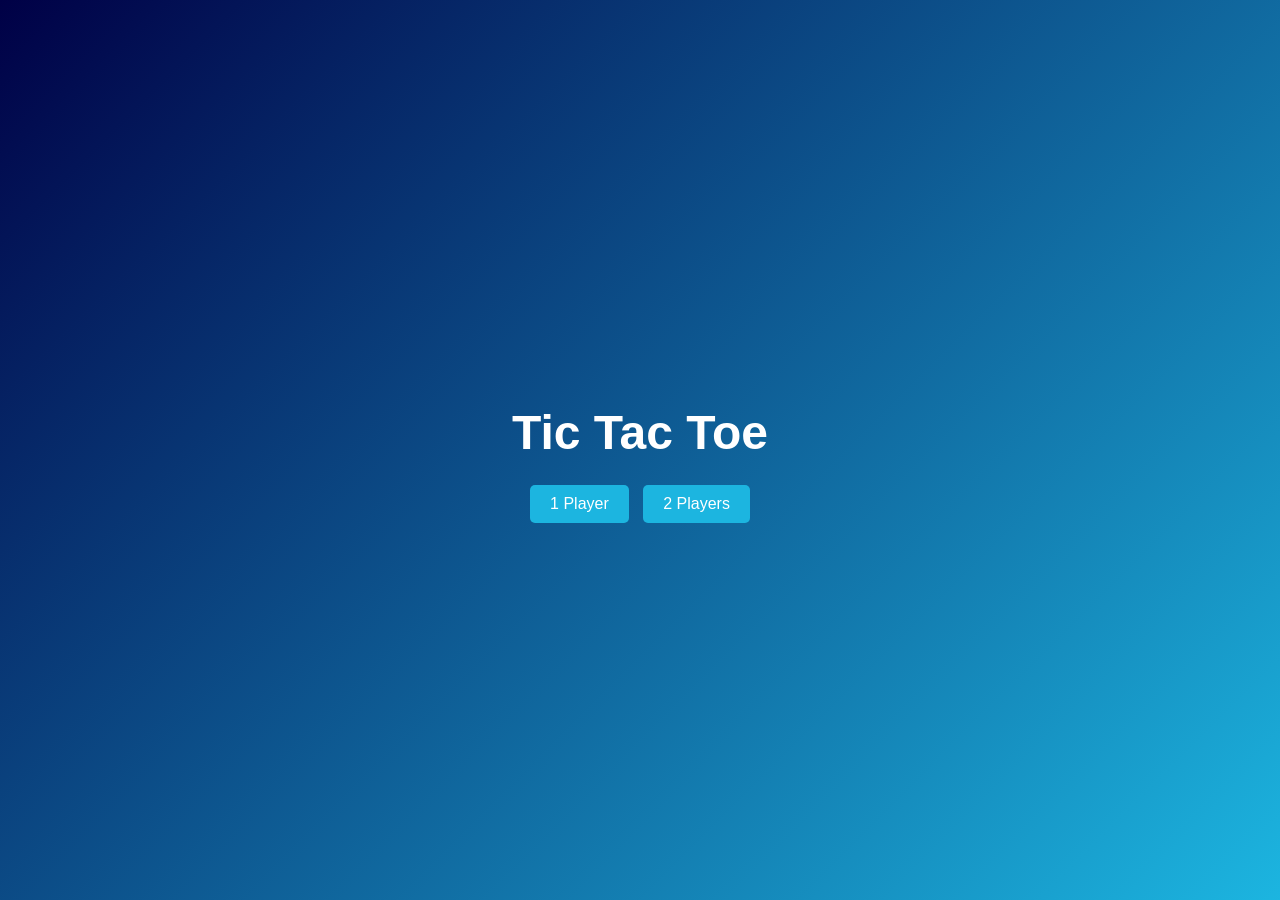
<file: index.html>
<!DOCTYPE html>
<html lang="en">
<head>
  <meta charset="UTF-8">
  <title>Tic Tac Toe</title>
  <link rel="stylesheet" href="style.css">
</head>
<body>
  <div class="container">
    <h1>Tic Tac Toe</h1>

    <div id="modeSelection">
      <button onclick="chooseMode(1)">1 Player</button>
      <button onclick="chooseMode(2)">2 Players</button>
    </div>

    <div id="difficultyLevel">
      <label for="difficulty">Choose Difficulty: </label>
      <select id="difficulty">
        <option value="easy">Easy</option>
        <option value="medium">Medium</option>
        <option value="hard">Hard</option>
      </select>
    </div>

    <div id="playerInput" style="display:none">
      <input id="player1" type="text" placeholder="Player 1 Name (X)"><br>
      <input id="player2" type="text" placeholder="Player 2 Name (O)" style="display:none"><br>
      <button onclick="proceedToGame()">Start Game</button>
    </div>

    <div id="gameSection" style="display:none">
      <div id="board"></div>
      <h2 id="status"></h2>
      <button onclick="resetGame()">Reset</button>
    </div>

    <div id="thankYou"></div>
    <div id="homeButton">
      <button onclick="goHome()">Home</button>
    </div>
  </div>

  <script src="script.js"></script>
</body>
</html>
</file>
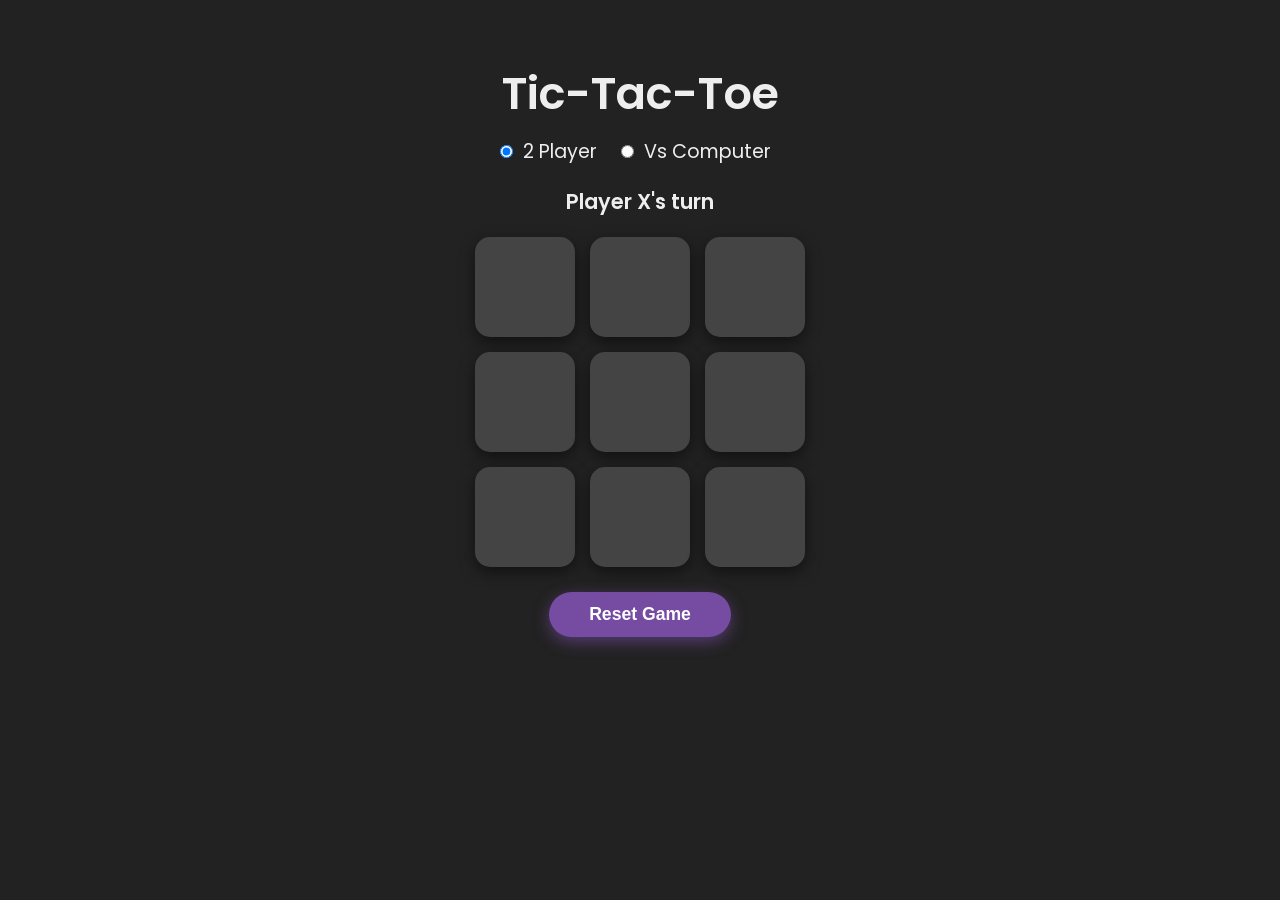
<file: TICTAC.HTML>
<!DOCTYPE html>
<html lang="en">
<head>
<meta charset="UTF-8" />
<meta name="viewport" content="width=device-width, initial-scale=1" />
<title>Tic-Tac-Toe Game</title>
<style>
  @import url('https://fonts.googleapis.com/css2?family=Poppins:wght@600&display=swap');

  * {
    box-sizing: border-box;
  }

  body {
    background: #222;
    color: #eee;
    font-family: 'Poppins', sans-serif;
    display: flex;
    flex-direction: column;
    align-items: center;
    justify-content: flex-start;
    min-height: 100vh;
    margin: 0;
    padding: 30px 20px;
  }

  h1 {
    margin-bottom: 10px;
    font-weight: 600;
    font-size: 2.8rem;
    text-align: center;
    user-select: none;
  }

  .mode-select {
    margin-bottom: 20px;
  }

  label {
    margin-right: 15px;
    font-size: 1.2rem;
    cursor: pointer;
  }

  input[type="radio"] {
    margin-right: 5px;
    cursor: pointer;
  }

  #game {
    display: grid;
    grid-template-columns: repeat(3, 100px);
    grid-template-rows: repeat(3, 100px);
    gap: 15px;
    user-select: none;
    margin-bottom: 25px;
  }

  .cell {
    background: #444;
    border-radius: 15px;
    display: flex;
    align-items: center;
    justify-content: center;
    font-size: 3.5rem;
    font-weight: 700;
    color: #eee;
    cursor: pointer;
    box-shadow: 0 5px 15px rgba(0,0,0,0.5);
    transition: background-color 0.3s ease, transform 0.2s ease;
  }

  .cell:hover:not(.disabled) {
    background: #5a5a5a;
    transform: scale(1.05);
  }

  .cell.disabled {
    cursor: default;
  }

  #status {
    font-size: 1.3rem;
    margin-bottom: 20px;
    min-height: 28px;
    text-align: center;
    font-weight: 600;
    user-select: none;
  }

  button#resetBtn {
    background: #764ba2;
    border: none;
    border-radius: 25px;
    padding: 12px 40px;
    font-size: 1.1rem;
    color: white;
    font-weight: 600;
    cursor: pointer;
    box-shadow: 0 5px 15px rgba(118,75,162,0.6);
    transition: background-color 0.3s ease;
  }

  button#resetBtn:hover {
    background: #667eea;
    box-shadow: 0 6px 20px rgba(102,126,234,0.7);
  }

  button#resetBtn:active {
    transform: scale(0.95);
  }

  /* Winning line highlight */
  .cell.win {
    background: #ff6f61 !important;
    color: white;
    font-weight: 900;
    box-shadow: 0 0 15px 5px #ff6f61;
  }

  /* Responsive */
  @media (max-width: 400px) {
    #game {
      grid-template-columns: repeat(3, 80px);
      grid-template-rows: repeat(3, 80px);
      gap: 10px;
    }
    .cell {
      font-size: 2.8rem;
    }
  }
</style>
</head>
<body>

<h1>Tic-Tac-Toe</h1>

<div class="mode-select" role="radiogroup" aria-label="Game mode selection">
  <label><input type="radio" name="mode" value="2player" checked> 2 Player</label>
  <label><input type="radio" name="mode" value="computer"> Vs Computer</label>
</div>

<div id="status" aria-live="polite" aria-atomic="true">Player X's turn</div>

<div id="game" role="grid" aria-label="Tic Tac Toe Board">
  <!-- 9 cells will be generated by JS -->
</div>

<button id="resetBtn">Reset Game</button>

<script>
  const gameContainer = document.getElementById('game');
  const statusDiv = document.getElementById('status');
  const resetBtn = document.getElementById('resetBtn');
  const modeRadios = document.querySelectorAll('input[name="mode"]');

  let board = Array(9).fill(null);
  let currentPlayer = 'X';
  let gameActive = true;
  let gameMode = '2player'; // default

  // Winning combinations
  const winningCombinations = [
    [0,1,2], [3,4,5], [6,7,8], // rows
    [0,3,6], [1,4,7], [2,5,8], // cols
    [0,4,8], [2,4,6]           // diagonals
  ];

  // Create cells dynamically
  function createCells() {
    gameContainer.innerHTML = '';
    for (let i = 0; i < 9; i++) {
      const cell = document.createElement('div');
      cell.classList.add('cell');
      cell.setAttribute('role', 'gridcell');
      cell.setAttribute('aria-label', `Cell ${i + 1}`);
      cell.setAttribute('data-index', i);
      cell.addEventListener('click', handleCellClick);
      gameContainer.appendChild(cell);
    }
  }

  // Handle click on a cell
  function handleCellClick(e) {
    const index = parseInt(e.target.getAttribute('data-index'));
    if (!gameActive || board[index] !== null) return;

    makeMove(index, currentPlayer);
    if (checkWin(currentPlayer)) {
      endGame(false);
    } else if (checkDraw()) {
      endGame(true);
    } else {
      togglePlayer();
      if (gameMode === 'computer' && currentPlayer === 'O') {
        computerMove();
      } else {
        updateStatus();
      }
    }
  }

  // Place player's mark on board and update UI
  function makeMove(index, player) {
    board[index] = player;
    const cell = gameContainer.querySelector(`[data-index='${index}']`);
    cell.textContent = player;
    cell.classList.add('disabled');
  }

  // Switch current player
  function togglePlayer() {
    currentPlayer = currentPlayer === 'X' ? 'O' : 'X';
  }

  // Update status text
  function updateStatus() {
    statusDiv.textContent = `Player ${currentPlayer}'s turn`;
  }

  // Check if player has won
  function checkWin(player) {
    for (const combo of winningCombinations) {
      if (combo.every(index => board[index] === player)) {
        highlightWin(combo);
        return true;
      }
    }
    return false;
  }

  // Highlight winning cells
  function highlightWin(combo) {
    combo.forEach(index => {
      const cell = gameContainer.querySelector(`[data-index='${index}']`);
      cell.classList.add('win');
    });
  }

  // Check for draw
  function checkDraw() {
    return board.every(cell => cell !== null);
  }

  // End the game
  function endGame(draw) {
    gameActive = false;
    if (draw) {
      statusDiv.textContent = "It's a draw!";
    } else {
      statusDiv.textContent = `Player ${currentPlayer} wins!`;
    }
    // Disable all cells
    document.querySelectorAll('.cell').forEach(cell => cell.classList.add('disabled'));
  }

  // Computer makes a move (random empty cell)
  function computerMove() {
    statusDiv.textContent = "Computer is thinking...";
    // Delay to simulate thinking
    setTimeout(() => {
      if (!gameActive) return;
      const emptyIndices = board
        .map((val, idx) => val === null ? idx : null)
        .filter(idx => idx !== null);
      if (emptyIndices.length === 0) return;

      // Simple random choice for now
      const move = emptyIndices[Math.floor(Math.random() * emptyIndices.length)];
      makeMove(move, 'O');

      if (checkWin('O')) {
        endGame(false);
      } else if (checkDraw()) {
        endGame(true);
      } else {
        currentPlayer = 'X';
        updateStatus();
      }
    }, 600);
  }

  // Reset the game state
  function resetGame() {
    board.fill(null);
    currentPlayer = 'X';
    gameActive = true;
    statusDiv.textContent = `Player ${currentPlayer}'s turn`;
    createCells();
  }

  // Change mode handler
  modeRadios.forEach(radio => {
    radio.addEventListener('change', e => {
      gameMode = e.target.value;
      resetGame();
    });
  });

  // Initial setup
  createCells();

  resetBtn.addEventListener('click', resetGame);
</script>

</body>
</html>
</file>
<file: style.css>
body {
  margin: 0;
  padding: 0;
  font-family: Arial, sans-serif;
  background: linear-gradient(135deg, #000046, #1CB5E0);
  color: #fff;
  min-height: 100vh;
  display: flex;
  justify-content: center;
  align-items: center;
}
.container {
  display: flex;
  flex-direction: column;
  justify-content: center;
  align-items: center;
  min-height: 100vh;
  text-align: center;
}
h1 {
  font-size: 3em;
  margin-bottom: 20px;
}
#board {
  display: grid;
  grid-template-columns: repeat(3, 100px);
  gap: 10px;
  margin: 20px auto;
}
.cell {
  width: 100px;
  height: 100px;
  background: #ffffff;
  color: #000;
  font-size: 2em;
  display: flex;
  justify-content: center;
  align-items: center;
  cursor: pointer;
  border-radius: 10px;
  transition: transform 0.2s, background 0.2s;
}
.cell:hover {
  background: #e0e0e0;
  transform: scale(1.05);
}
button {
  background: #1CB5E0;
  color: white;
  border: none;
  padding: 10px 20px;
  font-size: 1em;
  border-radius: 5px;
  margin: 5px;
  cursor: pointer;
  transition: background 0.3s;
}
button:hover {
  background: #00aaff;
}
#thankYou {
  display: none;
  font-size: 1.5em;
  margin-top: 20px;
}
#homeButton {
  display: none;
  margin-top: 15px;
}
#difficultyLevel {
  display: none;
  margin-top: 10px;
}
</file>
